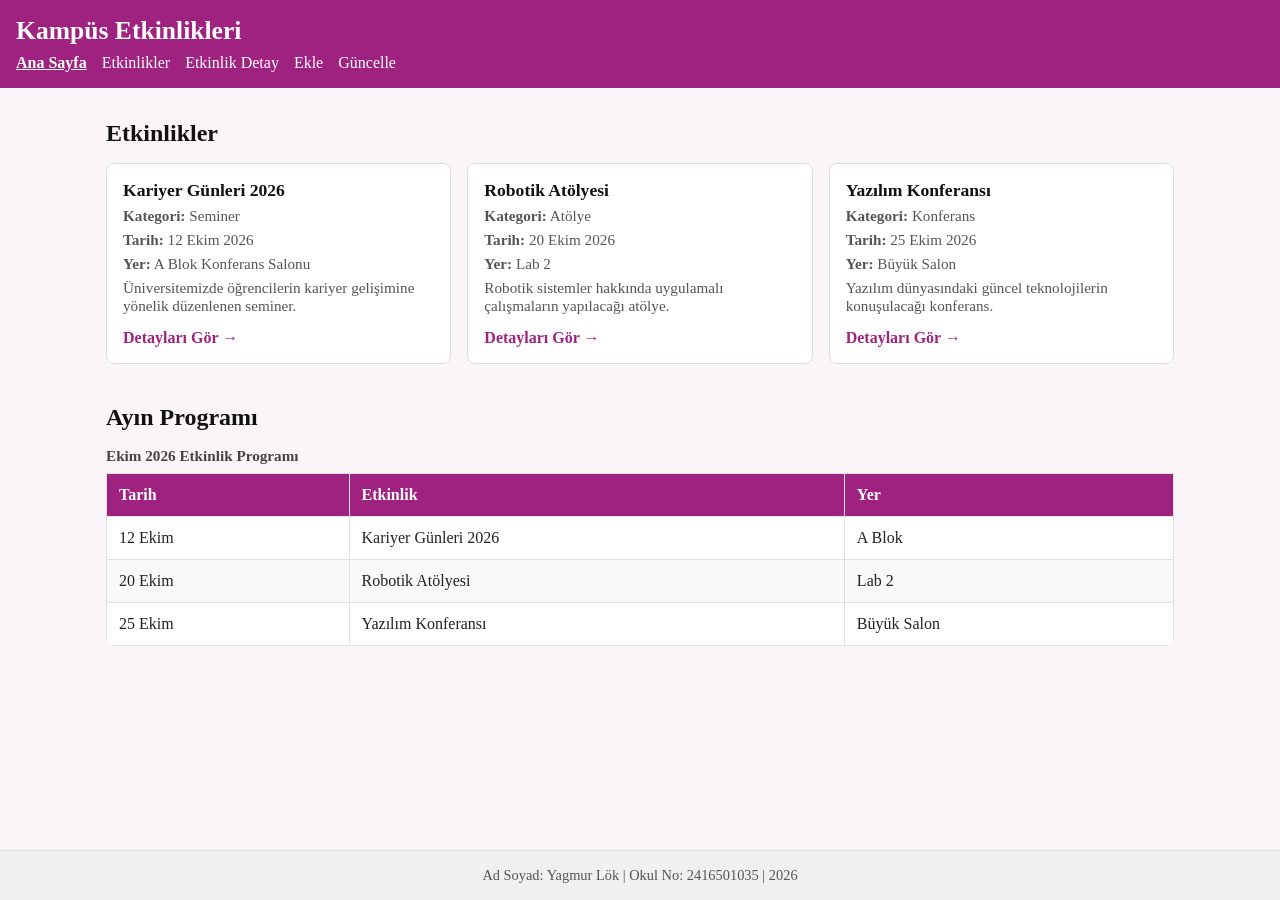
<file: index.html>
<!DOCTYPE html>
<html lang="tr">

<head>
    <meta charset="UTF-8">
    <meta name="viewport" content="width=device-width, initial-scale=1.0">
    <title>Etkinlikler - Kampüs Etkinlikleri</title>
    <!-- Ortak CSS Dosyamız -->
    <link rel="stylesheet" href="2416501035.css">
</head>

<body>

    <header class="navbar">
    <h1>Kampüs Etkinlikleri</h1>
    <nav>
        <a href="index.html" class="active">Ana Sayfa</a>
        <a href="etkinlikler.html">Etkinlikler</a>
        <a href="etkinlik-detay.html">Etkinlik Detay</a>
        <a href="etkinlik-ekle.html">Ekle</a>
        <a href="etkinlik-guncelle.html">Güncelle</a>
    </nav>
</header>

    <!-- MAIN İÇERİK -->
    <main class="container">

        <h2>Etkinlikler</h2>

        <!-- 3'LÜ KART IZGARASI (CSS Grid) -->
        <section class="events-grid">

            <!-- 1. KART -->
            <article class="card">
                <h3>Kariyer Günleri 2026</h3>
                <p><strong>Kategori:</strong> Seminer</p>
                <p><strong>Tarih:</strong> <time datetime="2026-10-12">12 Ekim 2026</time></p>
                <p><strong>Yer:</strong> A Blok Konferans Salonu</p>
                <p>Üniversitemizde öğrencilerin kariyer gelişimine yönelik düzenlenen seminer.</p>
                <a href="etkinlik-detay.html#kariyer" class="btn-detail">Detayları Gör &rarr;</a>
            </article>

            <!-- 2. KART -->
            <article class="card">
                <h3>Robotik Atölyesi</h3>
                <p><strong>Kategori:</strong> Atölye</p>
                <p><strong>Tarih:</strong> <time datetime="2026-10-20">20 Ekim 2026</time></p>
                <p><strong>Yer:</strong> Lab 2</p>
                <p>Robotik sistemler hakkında uygulamalı çalışmaların yapılacağı atölye.</p>
                <a href="etkinlik-detay.html#robotik" class="btn-detail">Detayları Gör &rarr;</a>
            </article>

            <!-- 3. KART -->
            <article class="card">
                <h3>Yazılım Konferansı</h3>
                <p><strong>Kategori:</strong> Konferans</p>
                <p><strong>Tarih:</strong> <time datetime="2026-10-25">25 Ekim 2026</time></p>
                <p><strong>Yer:</strong> Büyük Salon</p>
                <p>Yazılım dünyasındaki güncel teknolojilerin konuşulacağı konferans.</p>
                <a href="etkinlik-detay.html" class="btn-detail">Detayları Gör &rarr;</a>
            </article>

        </section>


        <!-- AYIN PROGRAMI TABLOSU -->
        <section style="margin-top: 40px;">
            <h2>Ayın Programı</h2>

            <table class="program-table">
                <caption><strong>Ekim 2026 Etkinlik Programı</strong></caption>
                <thead>
                    <tr>
                        <th>Tarih</th>
                        <th>Etkinlik</th>
                        <th>Yer</th>
                    </tr>
                </thead>
                <tbody>
                    <tr>
                        <td>12 Ekim</td>
                        <td>Kariyer Günleri 2026</td>
                        <td>A Blok</td>
                    </tr>
                    <tr>
                        <td>20 Ekim</td>
                        <td>Robotik Atölyesi</td>
                        <td>Lab 2</td>
                    </tr>
                    <tr>
                        <td>25 Ekim</td>
                        <td>Yazılım Konferansı</td>
                        <td>Büyük Salon</td>
                    </tr>
                </tbody>
            </table>
        </section>

    </main>

    <!-- FOOTER -->
    <footer>
        <p>Ad Soyad: Yagmur Lök | Okul No: 2416501035 | 2026</p>
    </footer>

</body>

</html>
</file>
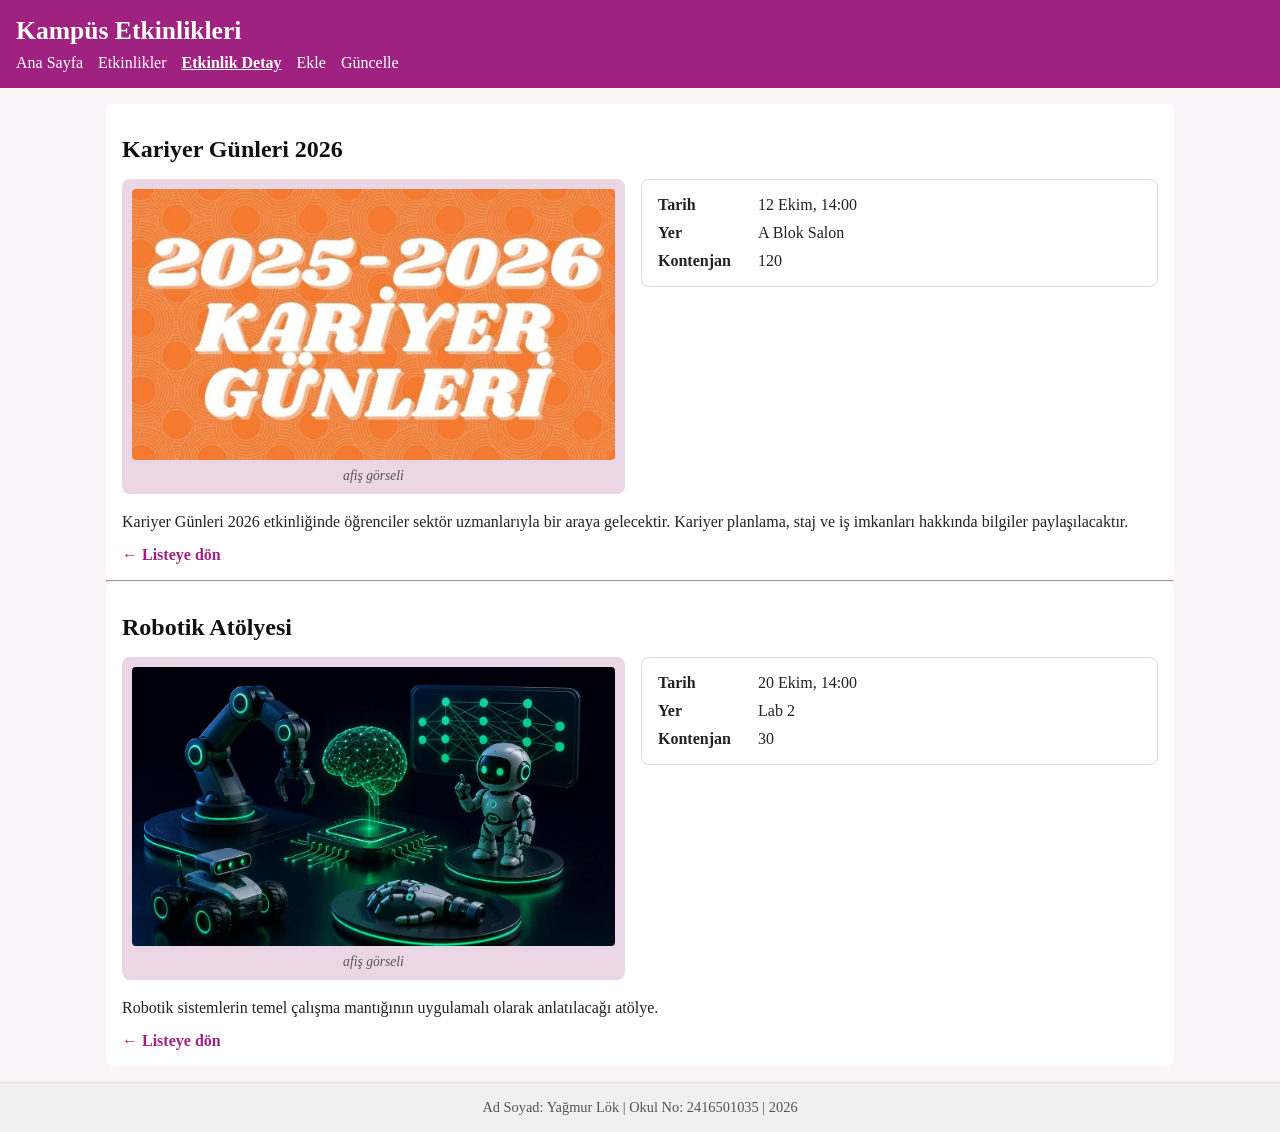
<file: etkinlik-detay.html>
<!DOCTYPE html>
<html lang="tr">

<head>
    <meta charset="UTF-8">
    <meta name="viewport" content="width=device-width, initial-scale=1.0">
    <title>Etkinlik Detay - Kampüs Etkinlikleri</title>
    <!-- Ortak CSS Dosyası -->
    <link rel="stylesheet" href="2416501035.css">
</head>

<body>

    <!-- HEADER / NAVBAR -->
    <header class="navbar">
        <h1>Kampüs Etkinlikleri</h1>
        <nav>
            <a href="index.html">Ana Sayfa</a>
            <a href="etkinlikler.html">Etkinlikler</a>
            <a href="etkinlik-detay.html" class="active">Etkinlik Detay</a>
            <a href="etkinlik-ekle.html">Ekle</a>
            <a href="etkinlik-guncelle.html">Güncelle</a>
        </nav>
    </header>

    <!-- MAIN İÇERİK -->
    <main class="container">

        <!-- Kariyer Günleri Detay Kartı -->
        <article class="detail-card" id="kariyer">
            <h2>Kariyer Günleri 2026</h2>

            <div class="detail-layout">
                <!-- Afiş Görsel Alanı -->
                <figure class="poster-box">
                    <img src="resim1.jpg" alt="Kariyer Günleri etkinlik afişi">
                    <figcaption>afiş görseli</figcaption>
                </figure>

                <!-- Detay Bilgileri -->
                <div class="info-box">
                    <dl>
                        <dt>Tarih</dt>
                        <dd>
                            <time datetime="2026-10-12T14:00">12 Ekim, 14:00</time>
                        </dd>

                        <dt>Yer</dt>
                        <dd>A Blok Salon</dd>

                        <dt>Kontenjan</dt>
                        <dd>120</dd>
                    </dl>
                </div>
            </div>

            <p class="detail-desc">
                Kariyer Günleri 2026 etkinliğinde öğrenciler sektör uzmanlarıyla bir araya gelecektir. 
                Kariyer planlama, staj ve iş imkanları hakkında bilgiler paylaşılacaktır.
            </p>

            <a href="etkinlikler.html" class="btn-back">&larr; Listeye dön</a>
        </article>

        <hr class="section-divider">

        <!-- Robotik Atölyesi Detay Kartı -->
        <article class="detail-card" id="robotik">
            <h2>Robotik Atölyesi</h2>

            <div class="detail-layout">
                <figure class="poster-box">
                    <img src="robotresim.webp" alt="Robotik Atölyesi etkinlik afişi">
                    <figcaption>afiş görseli</figcaption>
                </figure>

                <div class="info-box">
                    <dl>
                        <dt>Tarih</dt>
                        <dd>
                            <time datetime="2026-10-20T14:00">20 Ekim, 14:00</time>
                        </dd>

                        <dt>Yer</dt>
                        <dd>Lab 2</dd>

                        <dt>Kontenjan</dt>
                        <dd>30</dd>
                    </dl>
                </div>
            </div>

            <p class="detail-desc">
                Robotik sistemlerin temel çalışma mantığının uygulamalı olarak anlatılacağı atölye.
            </p>

            <a href="etkinlikler.html" class="btn-back">&larr; Listeye dön</a>
        </article>

    </main>

    <!-- FOOTER -->
    <footer>
        <p>Ad Soyad: Yağmur Lök | Okul No: 2416501035 | 2026</p>
    </footer>

</body>

</html>
</file>
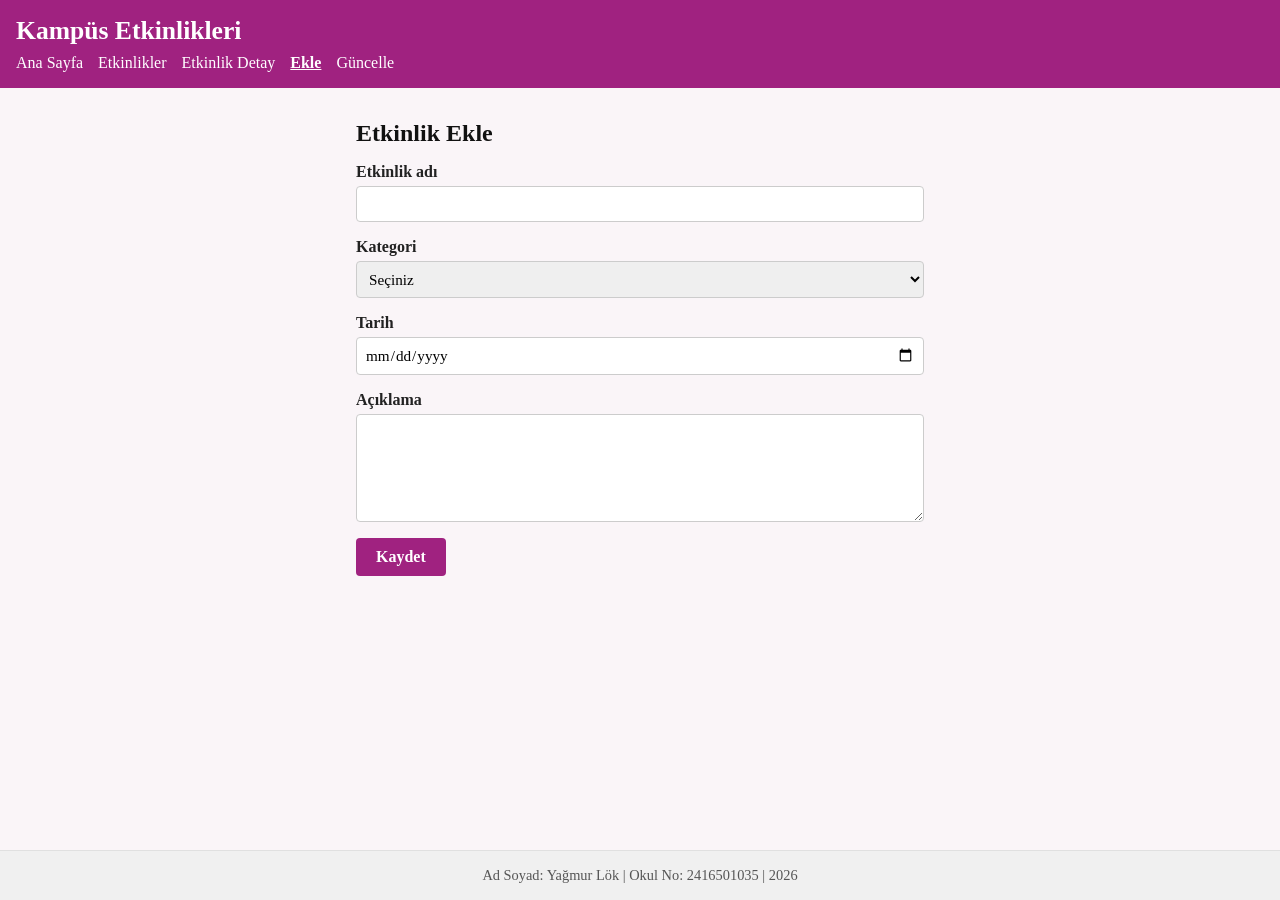
<file: etkinlik-ekle.html>
<!DOCTYPE html>
<html lang="tr">

<head>
    <meta charset="UTF-8">
    <meta name="viewport" content="width=device-width, initial-scale=1.0">
    <title>Etkinlik Ekle - Kampüs Etkinlikleri</title>
    <!-- Ortak CSS Bağlantısı -->
    <link rel="stylesheet" href="2416501035.css">
</head>

<body>

    <!-- HEADER / NAVBAR -->
    <header class="navbar">
        <h1>Kampüs Etkinlikleri</h1>
        <nav>
            <a href="index.html">Ana Sayfa</a>
            <a href="etkinlikler.html">Etkinlikler</a>
            <a href="etkinlik-detay.html">Etkinlik Detay</a>
            <a href="etkinlik-ekle.html" class="active">Ekle</a>
            <a href="etkinlik-guncelle.html">Güncelle</a>
        </nav>
    </header>

    <!-- MAIN FORM ALANI -->
    <main class="container" style="max-width: 600px;">

        <h2>Etkinlik Ekle</h2>

        <form>

            <div class="form-group">
                <label for="etkinlikAdi">Etkinlik adı</label>
                <input type="text" id="etkinlikAdi" name="etkinlikAdi" required>
            </div>

            <div class="form-group">
                <label for="kategori">Kategori</label>
                <select id="kategori" name="kategori" required>
                    <option value="" disabled selected>Seçiniz</option>
                    <option value="Seminer">Seminer</option>
                    <option value="Atolye">Atölye</option>
                    <option value="Konferans">Konferans</option>
                    <option value="Sosyal">Sosyal Etkinlik</option>
                </select>
            </div>

            <div class="form-group">
                <label for="tarih">Tarih</label>
                <!-- Taslaktaki 'boş bırakıldı' uyarısına uygun required tanımı -->
                <input type="date" id="tarih" name="tarih" required>
            </div>

            <div class="form-group">
                <label for="aciklama">Açıklama</label>
                <textarea id="aciklama" name="aciklama" rows="5" required></textarea>
            </div>

            <button type="submit" class="btn-submit">Kaydet</button>

        </form>

    </main>

    <!-- FOOTER -->
    <footer>
        <p>Ad Soyad: Yağmur Lök | Okul No: 2416501035 | 2026</p>
    </footer>

</body>

</html>
</file>
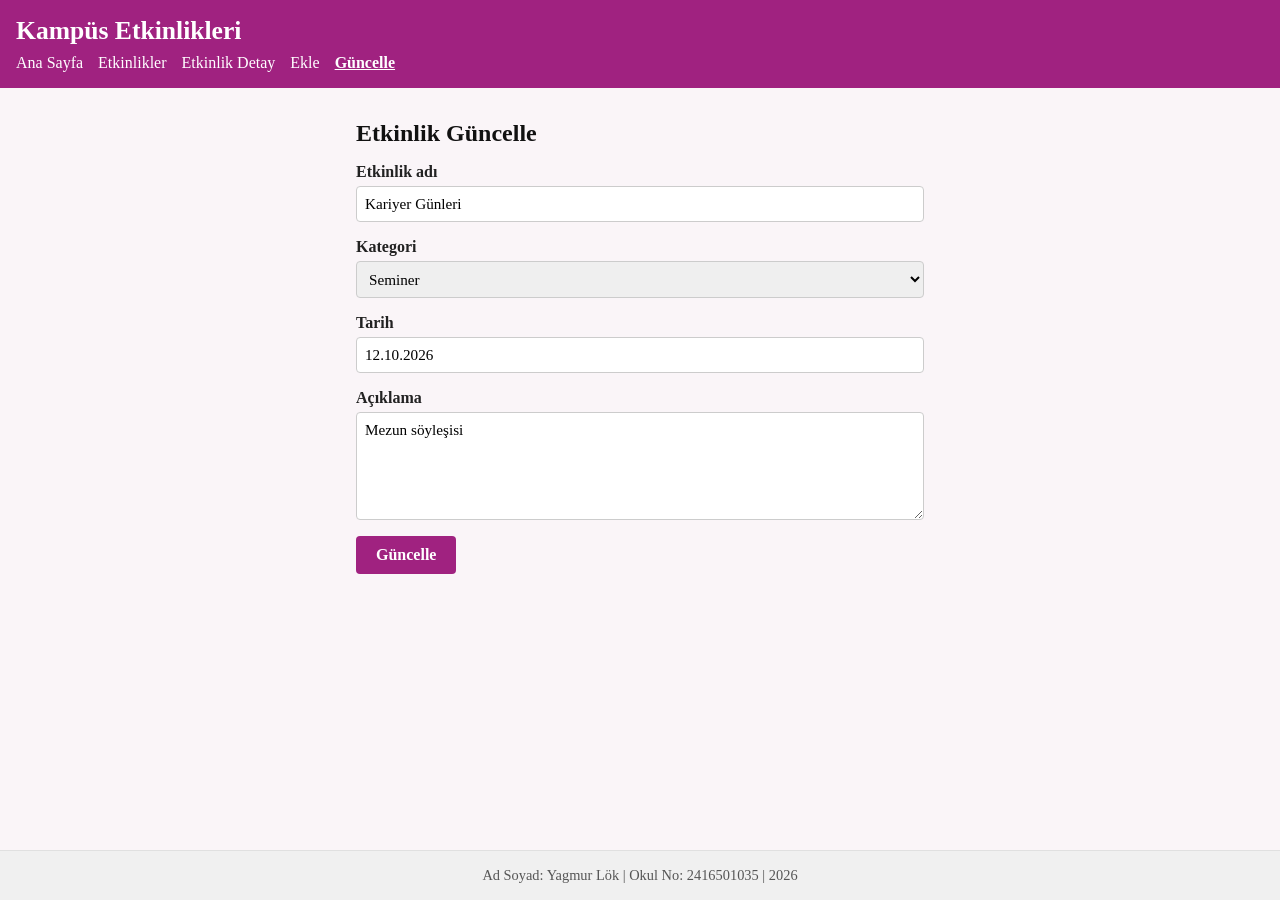
<file: etkinlik-guncelle.html>
<!DOCTYPE html>
<html lang="tr">

<head>
    <meta charset="UTF-8">
    <meta name="viewport" content="width=device-width, initial-scale=1.0">
    <title>Etkinlik Güncelle - Kampüs Etkinlikleri</title>
    <!-- CSS Dosyan -->
    <link rel="stylesheet" href="2416501035.css">
</head>

<body>

    <!-- HEADER / NAVBAR (Diğer sayfalarla birebir aynı yapı) -->
    <header class="navbar">
        <h1>Kampüs Etkinlikleri</h1>
        <nav>
            <a href="index.html">Ana Sayfa</a>
            <a href="etkinlikler.html">Etkinlikler</a>
            <a href="etkinlik-detay.html">Etkinlik Detay</a>
            <a href="etkinlik-ekle.html">Ekle</a>
            <a href="etkinlik-guncelle.html" class="active">Güncelle</a>
        </nav>
    </header>

    <!-- MAIN FORM ALANI -->
    <main class="container" style="max-width: 600px;">

        <h2>Etkinlik Güncelle</h2>

        <form>

            <div class="form-group">
                <label for="etkinlikAdi">Etkinlik adı</label>
                <input type="text" id="etkinlikAdi" name="etkinlikAdi" value="Kariyer Günleri" required>
            </div>

            <div class="form-group">
                <label for="kategori">Kategori</label>
                <select id="kategori" name="kategori" required>
                    <option value="Seminer" selected>Seminer</option>
                    <option value="Atolye">Atölye</option>
                    <option value="Konferans">Konferans</option>
                    <option value="Söyleşi">Söyleşi</option>
                </select>
            </div>

            <div class="form-group">
                <label for="tarih">Tarih</label>
                <input type="text" id="tarih" name="tarih" value="12.10.2026" required>
            </div>

            <div class="form-group">
                <label for="aciklama">Açıklama</label>
                <textarea id="aciklama" name="aciklama" rows="5" required>Mezun söyleşisi</textarea>
            </div>

            <button type="submit" class="btn-submit">Güncelle</button>

        </form>

    </main>

    <!-- FOOTER -->
    <footer>
        <p>Ad Soyad: Yagmur Lök | Okul No: 2416501035 | 2026</p>
    </footer>

</body>

</html>
</file>
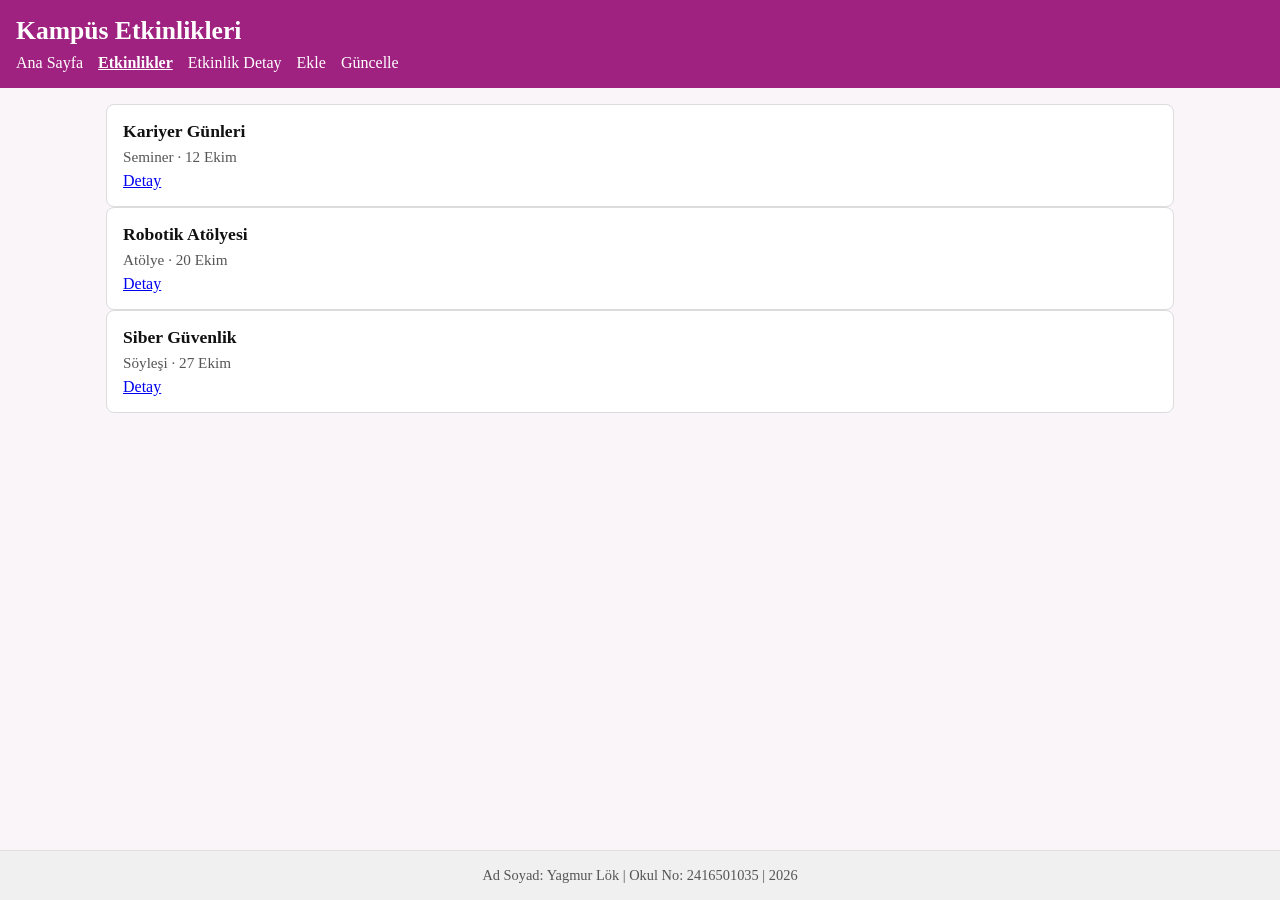
<file: etkinlikler.html>
<!DOCTYPE html>
<html lang="tr">

<head>
    <meta charset="UTF-8">
    <meta name="viewport" content="width=device-width, initial-scale=1.0">
    <title>Tüm Etkinlikler - Kampüs Etkinlikleri</title>
    <link rel="stylesheet" href="2416501035.css">
</head>

<body>

    <!-- STANDART NAVBAR (Tüm Sayfalarda Ortak Kalan Üst Menü) -->
    <header class="navbar">
    <h1>Kampüs Etkinlikleri</h1>
    <nav>
        <a href="index.html">Ana Sayfa</a>
        <a href="etkinlikler.html" class="active">Etkinlikler</a>
         <a href="etkinlik-detay.html">Etkinlik Detay</a>
        <a href="etkinlik-ekle.html">Ekle</a>
        <a href="etkinlik-guncelle.html">Güncelle</a>
    </nav>
</header>

    <!-- MAIN İÇERİK -->
    <main class="container">

        

        <!-- ETKİNLİK KARTLARI LİSTESİ -->
        <section class="events-list">

            <!-- 1. KART -->
            <article class="card">
                <h3>Kariyer Günleri</h3>
                <p class="subtitle">Seminer &middot; 12 Ekim</p>
                <a href="etkinlik-detay.html#kariyer" class="btn-link">Detay</a>
            </article>

            <!-- 2. KART -->
            <article class="card">
                <h3>Robotik Atölyesi</h3>
                <p class="subtitle">Atölye &middot; 20 Ekim</p>
                <a href="etkinlik-detay.html#robotik" class="btn-link">Detay</a>
            </article>

            <!-- 3. KART -->
            <article class="card">
                <h3>Siber Güvenlik</h3>
                <p class="subtitle">Söyleşi &middot; 27 Ekim</p>
                <a href="etkinlik-detay.html#siber" class="btn-link">Detay</a>
            </article>

        </section>

    </main>

    <!-- FOOTER -->
    <footer>
        <p>Ad Soyad: Yagmur Lök | Okul No: 2416501035 | 2026</p>
    </footer>

</body>

</html>
</file>
<file: 2416501035.css>
/* Yağmur Lök*/
:root {
    --no:2416501035;
    --ton:mod(var(--no),360);
    --renk-ana:hsl(var(--ton),65%,38%);
    --renk-zemin:hsl(var(--ton),30%,97%);
    --font:"Times New Roman",serif;
    --bosluk-m:1rem; --kose:8px;
}
body{font-family: var(--font);}


/* Genel Sayfa Sıfırlama ve Zemin */
* {
    box-sizing: border-box;
    margin: 0;
    padding: 0;
}

body {
    font-family: var(--font);
    background-color: var(--renk-zemin);
    color: #222;
    display: flex;
    flex-direction: column;
    min-height: 100vh;
}

.container {
    padding: var(--bosluk-m);
    max-width: 1100px;
    margin: 0 auto;
    width: 100%;
    flex: 1;
}

/* 1. HEADER & NAVBAR (Üst Menü) */
/* NAVBAR / HEADER STİLİ */
.navbar {
    background-color: var(--renk-ana);
    color: #ffffff;
    padding: var(--bosluk-m);
}

.navbar h1 {
    font-size: 1.6rem;
    margin-bottom: 8px;
    margin-top: 0;
}

.navbar nav {
    display: flex;
    flex-wrap: wrap;
    gap: 15px;
}

.navbar nav a {
    color: #ffffff;
    text-decoration: none;
    font-size: 1rem;
}

.navbar nav a:hover,
.navbar nav a.active {
    text-decoration: underline;
    font-weight: bold;
}

/* Başlıklar */
h2 {
    margin: var(--bosluk-m) 0;
    color: #111;
}

/* 2. ETKİNLİK KARTLARI DİZİLİMİ (Sprint 2 - CSS Grid) */
.events-grid {
    display: grid;
    grid-template-columns: repeat(3, 1fr); /* Geniş ekranda 3 sütun */
    gap: var(--bosluk-m);
    margin-bottom: var(--bosluk-m);
}

.card {
    border: 1px solid #dcdcdc;
    border-radius: var(--kose);
    padding: var(--bosluk-m);
    background-color: #ffffff;
    display: flex;
    flex-direction: column;
    gap: 6px;
}

.card h3 {
    font-size: 1.1rem;
    color: #111;
}

.card p {
    font-size: 0.95rem;
    color: #555;
}

.card .btn-detail {
    margin-top: 8px;
    color: var(--renk-ana);
    text-decoration: none;
    font-weight: bold;
}

.card .btn-detail:hover {
    text-decoration: underline;
}

/* 3. ETKİNLİK DETAY SAYFASI DÜZENİ */
.detail-card {
    background-color: #ffffff;
    border-radius: var(--kose);
    padding: var(--bosluk-m);
}

.detail-layout {
    display: flex;
    gap: var(--bosluk-m);
    align-items: flex-start;
}

/* Soldaki Afış Görsel Kutusu */
.poster-box {
    flex: 1;
    background-color: hsl(var(--ton), 35%, 88%); /* Ana renkle uyumlu açık yeşil zemin */
    border-radius: var(--kose);
    padding: 10px;
    text-align: center;
    margin: 0;
}

.poster-box img {
    max-width: 100%;
    height: auto;
    border-radius: 4px;
    display: block;
    margin: 0 auto;
}

.poster-box figcaption {
    font-size: 0.85rem;
    color: #555;
    margin-top: 8px;
    font-style: italic;
}

/* Sağdaki Künye (dl) Kutusu */
.info-box {
    flex: 1;
    border: 1px solid #dcdcdc;
    border-radius: var(--kose);
    padding: var(--bosluk-m);
    background-color: #ffffff;
}

.info-box dl {
    display: grid;
    grid-template-columns: 100px 1fr;
    row-gap: 10px;
}

.info-box dt {
    font-weight: bold;
}

.detail-desc {
    margin-top: var(--bosluk-m);
    line-height: 1.5;
}

.btn-back {
    display: inline-block;
    margin-top: 12px;
    color: var(--renk-ana);
    font-weight: bold;
    text-decoration: none;
}

/* 4. FORM ALANLARI (Ekle & Güncelle Sayfası) */
.form-group {
    display: flex;
    flex-direction: column;
    margin-bottom: var(--bosluk-m);
}

.form-group label {
    font-weight: bold;
    margin-bottom: 5px;
}

.form-group input,
.form-group select,
.form-group textarea {
    padding: 8px;
    border: 1px solid #ccc;
    border-radius: 4px;
    font-family: var(--font);
    font-size: 0.95rem;
    width: 100%;
}

/* Boş bırakılan / hatalı alan stili */
.form-group.error input,
.form-group.error select {
    border-color: #d9534f;
}

.error-text {
    color: #d9534f;
    font-size: 0.85rem;
    margin-top: 3px;
}

.btn-submit {
    background-color: var(--renk-ana);
    color: #ffffff;
    border: none;
    padding: 10px 20px;
    border-radius: 4px;
    cursor: pointer;
    font-family: var(--font);
    font-size: 1rem;
    font-weight: bold;
}

.btn-submit:hover {
    opacity: 0.9;
}

/* 5. FOOTER (Alt Bilgi) */
footer {
    background-color: #f0f0f0;
    text-align: center;
    padding: var(--bosluk-m);
    font-size: 0.9rem;
    color: #555;
    border-top: 1px solid #e0e0e0;
}

/* 6. MOBİL MİMARİSİ (Ödev Önceliği) */
@media (max-width: 768px) {
    .events-grid {
        grid-template-columns: 1fr; /* Telefonda tek sütun */
    }

    .detail-layout {
        flex-direction: column; /* Detayda afiş ve künye alt alta */
    }
}

/* Program Tablosu Stili */
.program-table {
    width: 100%;
    border-collapse: collapse;
    margin-top: 10px;
    background-color: #ffffff;
    border-radius: var(--kose);
    overflow: hidden;
}

.program-table caption {
    text-align: left;
    margin-bottom: 8px;
    font-size: 0.95rem;
    color: #444;
}

.program-table th, 
.program-table td {
    padding: 12px;
    border: 1px solid #e0e0e0;
    text-align: left;
}

.program-table th {
    background-color: var(--renk-ana);
    color: #ffffff;
}

.program-table tr:nth-child(even) {
    background-color: #f9f9f9;
}

/* Yeşil Başlık Kartı (Mobil Taslaktaki Görünüm) */
.page-header-card {
    background-color: #1e7e34; /* Taslaktaki yeşil tonu */
    color: #ffffff;
    padding: 16px;
    border-radius: 8px;
    margin-bottom: 20px;
}

.page-header-card h2 {
    margin: 0 0 6px 0;
    font-size: 1.3rem;
}

.page-header-card .breadcrumb {
    margin: 0 0 10px 0;
    font-size: 0.9rem;
    opacity: 0.9;
}

.page-header-card .quick-links a {
    color: #ffffff;
    text-decoration: underline;
    font-size: 0.9rem;
}
</file>
